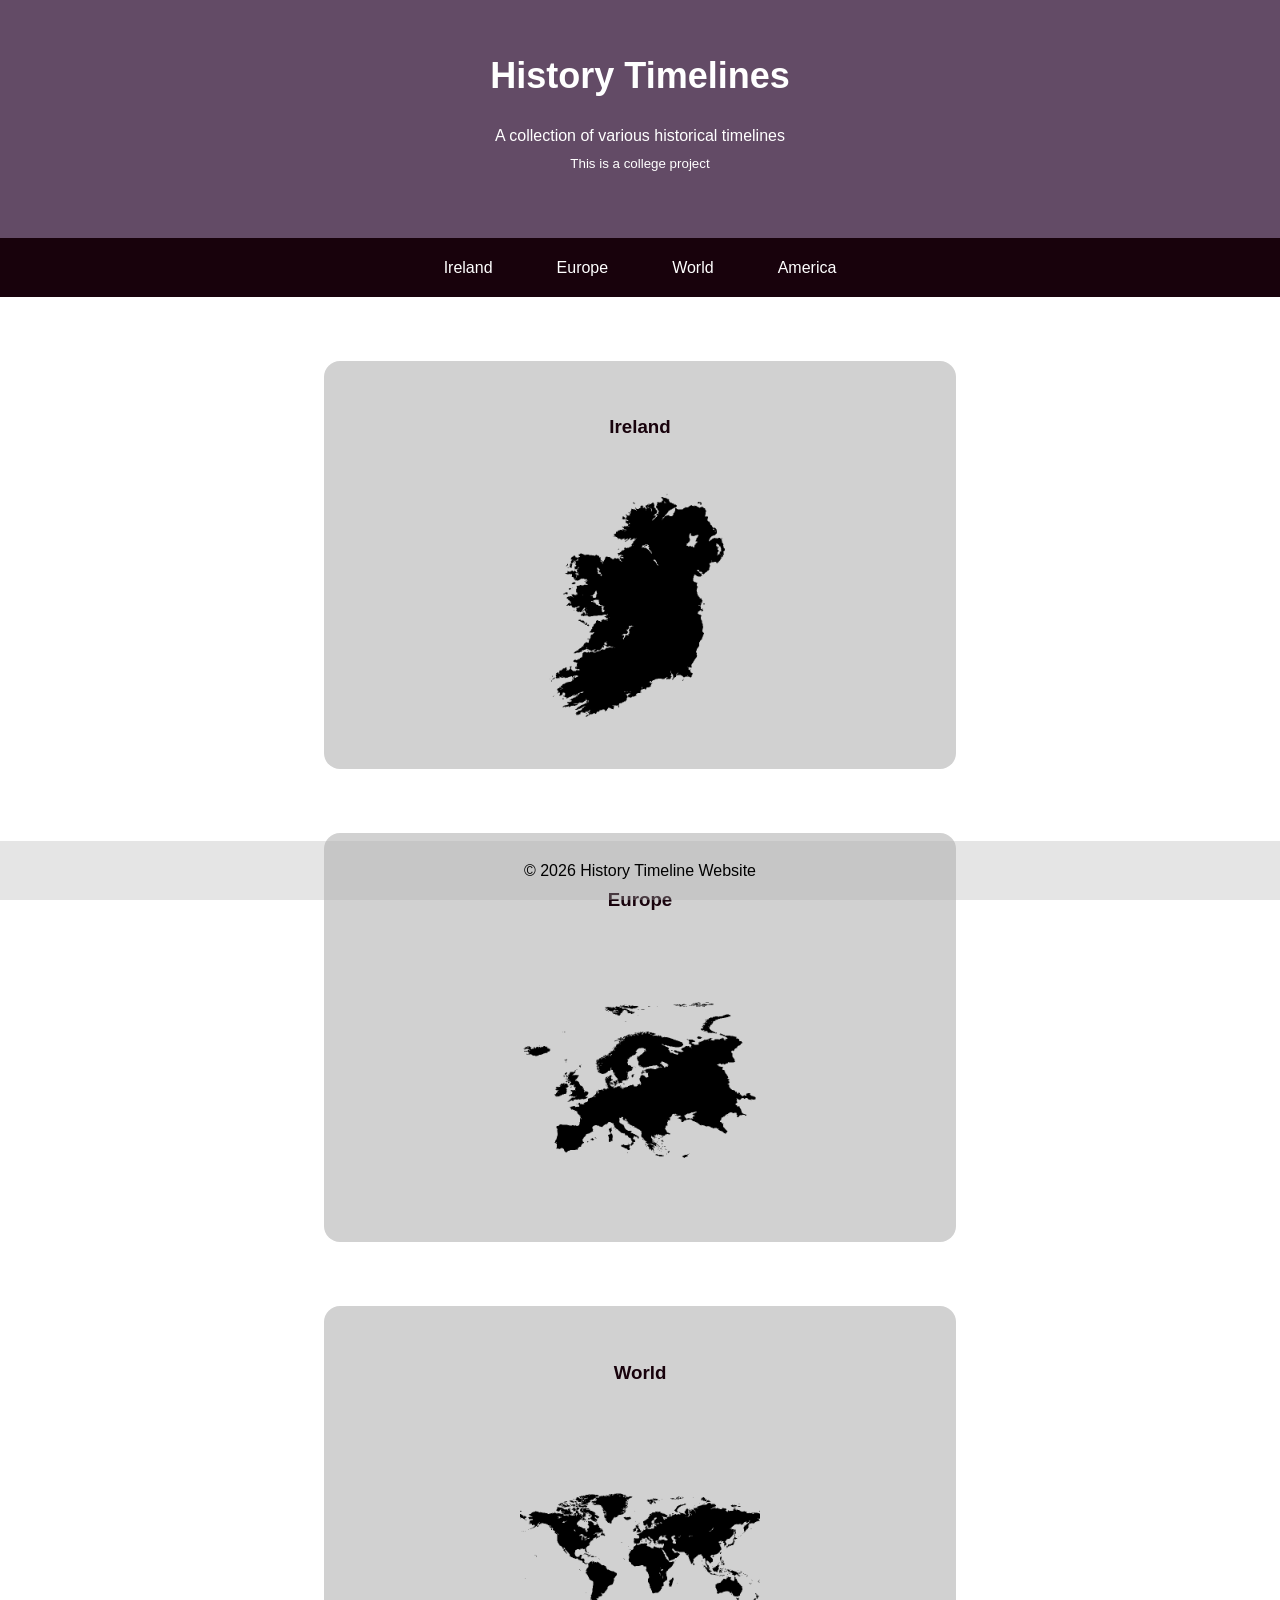
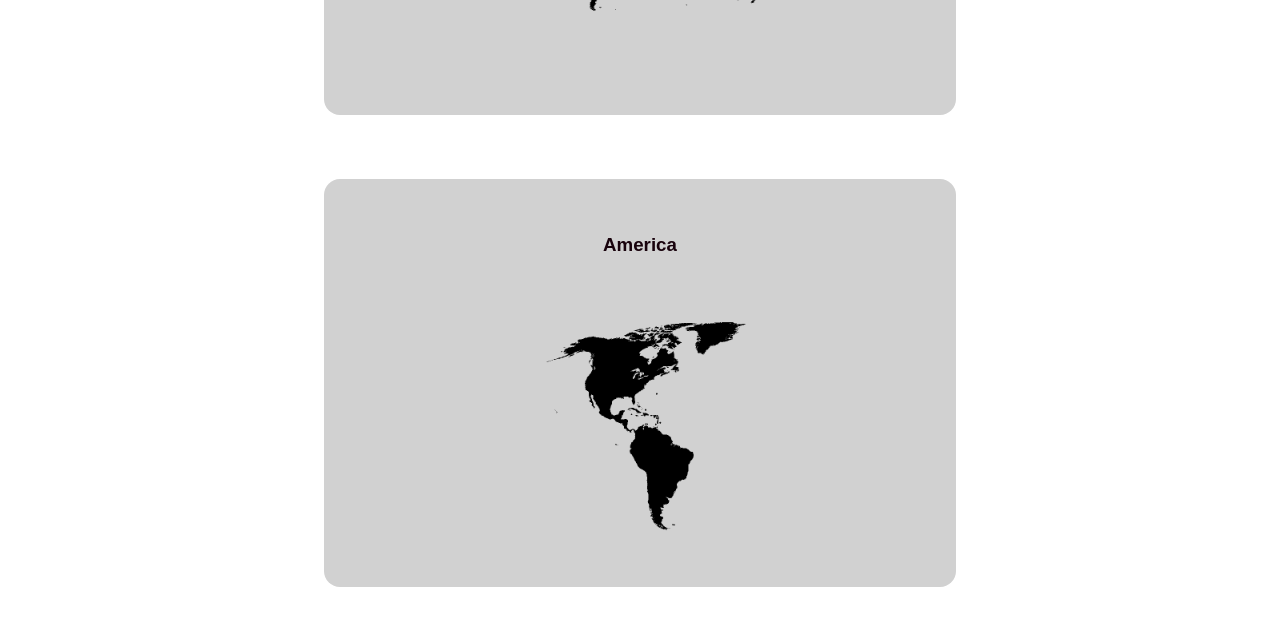
<file: index.html>
<!doctype html>
<html lang="en">

<head>
	<meta charset="UTF-8" />
	<meta name="viewport" content="width=device-width, initial-scale=1.0" />
	<meta name="description" content="Homepage for a website which contains multiple historical timelines" />
	<meta name="keywords" content="History, Leaving Cert, Timeline, Study" />
	<title>History Timelines</title>
	<link rel="stylesheet" href="styles/style.css" />
</head>

<body>
	<!-- Header Section-->
	<header>
		<h1><a href=index.html>History Timelines </a></h1>
		<p>A collection of various historical timelines <br /><small>This is a college project</small></p>

	</header>
	<nav>
		<a href="ireland.html">Ireland</a>
		<a href="europe.html">Europe</a>
		<a href="world.html">World</a>
		<a href="america.html">America</a>
	</nav>
	<main>
		<div class="pageGallery">
			<a href="ireland.html">
				<h3>Ireland</h3> <br />
				<img src="images/ireland.png">
			</a>
			<a href="europe.html">
				<h3>Europe</h3> <br />
				<img src="images/europe.png">
			</a>
			<a href="world.html">
				<h3>World</h3> <br />

				<img src="images/world.png">
			</a>
			<a href="america.html">
				<h3>America</h3> <br />
				<img src="images/america.png">
			</a>
		</div>

	</main>
	<footer>
		<p>&copy; 2026 History Timeline Website
		</p>
	</footer>
</body>

</html>
</file>
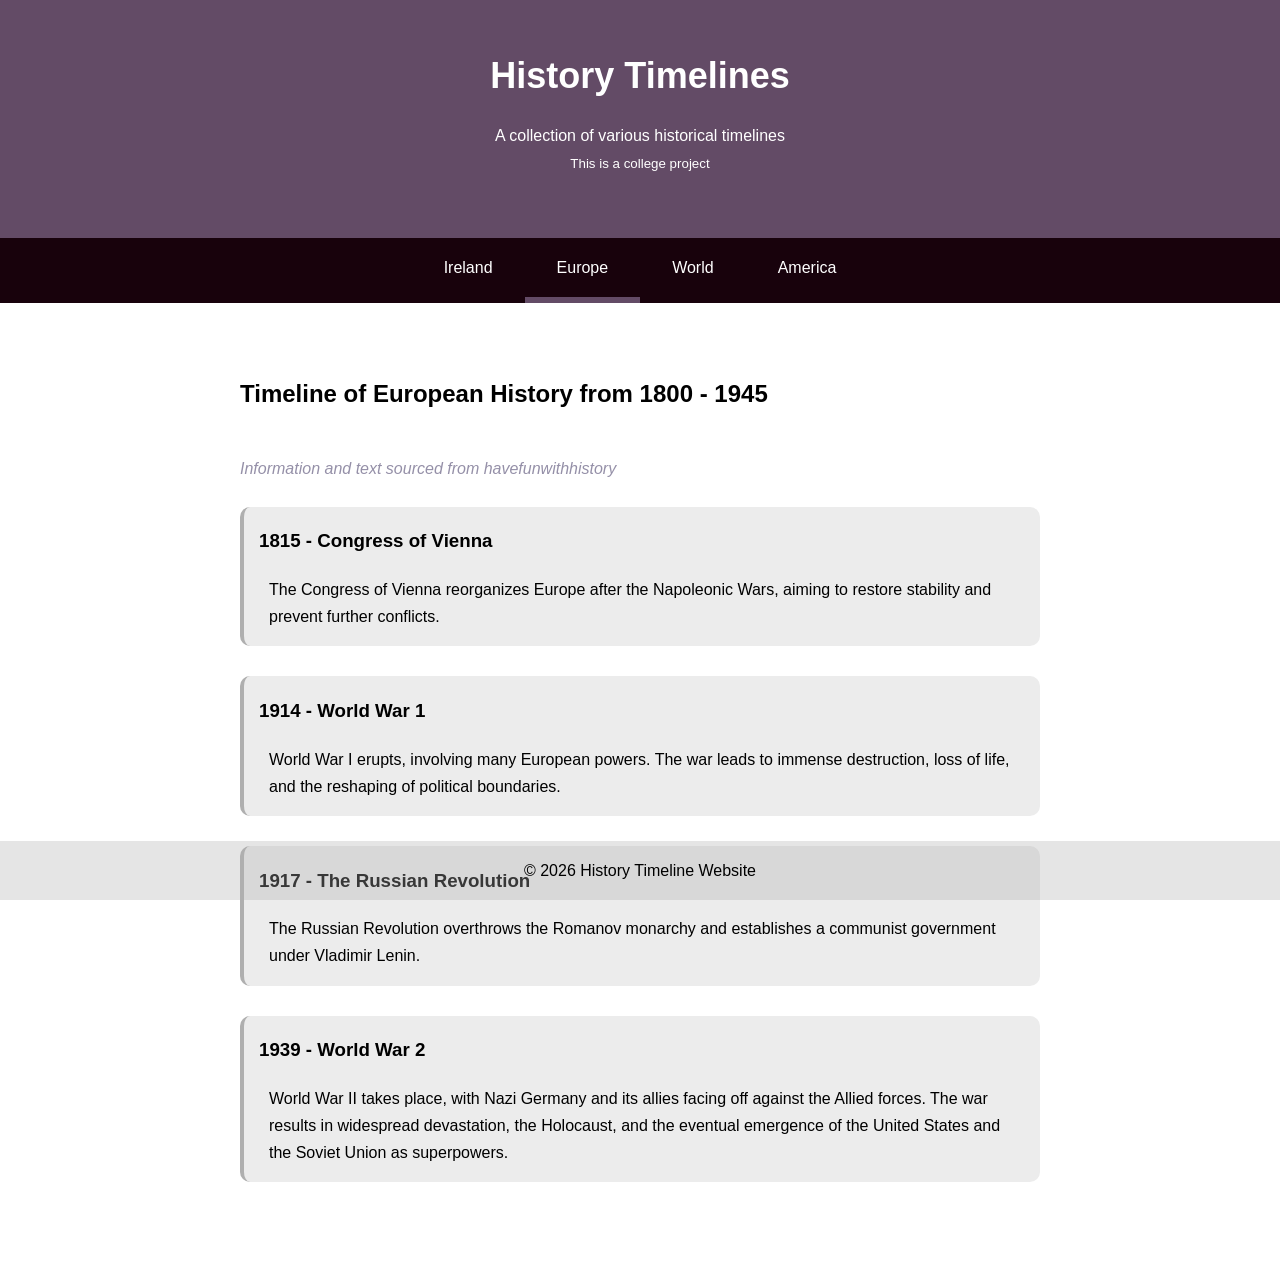
<file: europe.html>
<!doctype html>
<!--	Purposes: This is a boilerplate web page
	Written: 27/01/2026-->
<html lang="en">

<head>
	<meta charset="UTF-8" />
	<meta name="viewport" content="width=device-width, initial-scale=1.0" />
	<meta name="description" content="A simple historical timeline of Irish history" />
	<meta name="keywords" content="History, Leaving Cert, Timeline, Study, Europe, World War"/>
	<title>Europe Timeline</title>
	<link rel="stylesheet" href="styles/style.css" />
</head>

<body>
	<!-- Header Section-->
	<header>
		<h1><a href=index.html>History Timelines </a></h1>
		<p>A collection of various historical timelines <br /><small>This is a college project</small></p>

	</header>
	<nav>
		<a href="ireland.html">Ireland</a>
		<a id="currentpage" href="europe.html">Europe</a>
		<a href="world.html">World</a>
		<a href="america.html">America</a>
	</nav>
	<main>
		<section class="timeline">
			<h2>Timeline of European History from 1800 - 1945</h2>
			<a class="source" href="https://www.havefunwithhistory.com/european-history-timeline/">Information and text sourced from havefunwithhistory</a>
			<article>
				<h3>1815 - Congress of Vienna</h3>
				<p>The Congress of Vienna reorganizes Europe after the Napoleonic Wars, aiming to restore
					stability and prevent further conflicts.</p>


			</article>
			<article>
				<h3>1914 - World War 1</h3>
				<p>World War I erupts, involving many European powers. The war leads to immense destruction,
					loss of life, and the reshaping of political boundaries.</p>


			</article>

			<article>
				<h3>1917 - The Russian Revolution</h3>
				<p>The Russian Revolution overthrows the Romanov monarchy and establishes a communist government
					under Vladimir Lenin.</p>


			</article>
			<article>
				<h3>1939 - World War 2</h3>
				<p>World War II takes place, with Nazi Germany and its allies facing off against the Allied forces. The war results in widespread devastation, the Holocaust, and the eventual emergence of the United States and the Soviet Union as superpowers.</p>


			</article>
		</section>



	</main>
	<footer>
		<p>&copy; 2026 History Timeline Website
		</p>
	</footer>
</body>

</html>
</file>
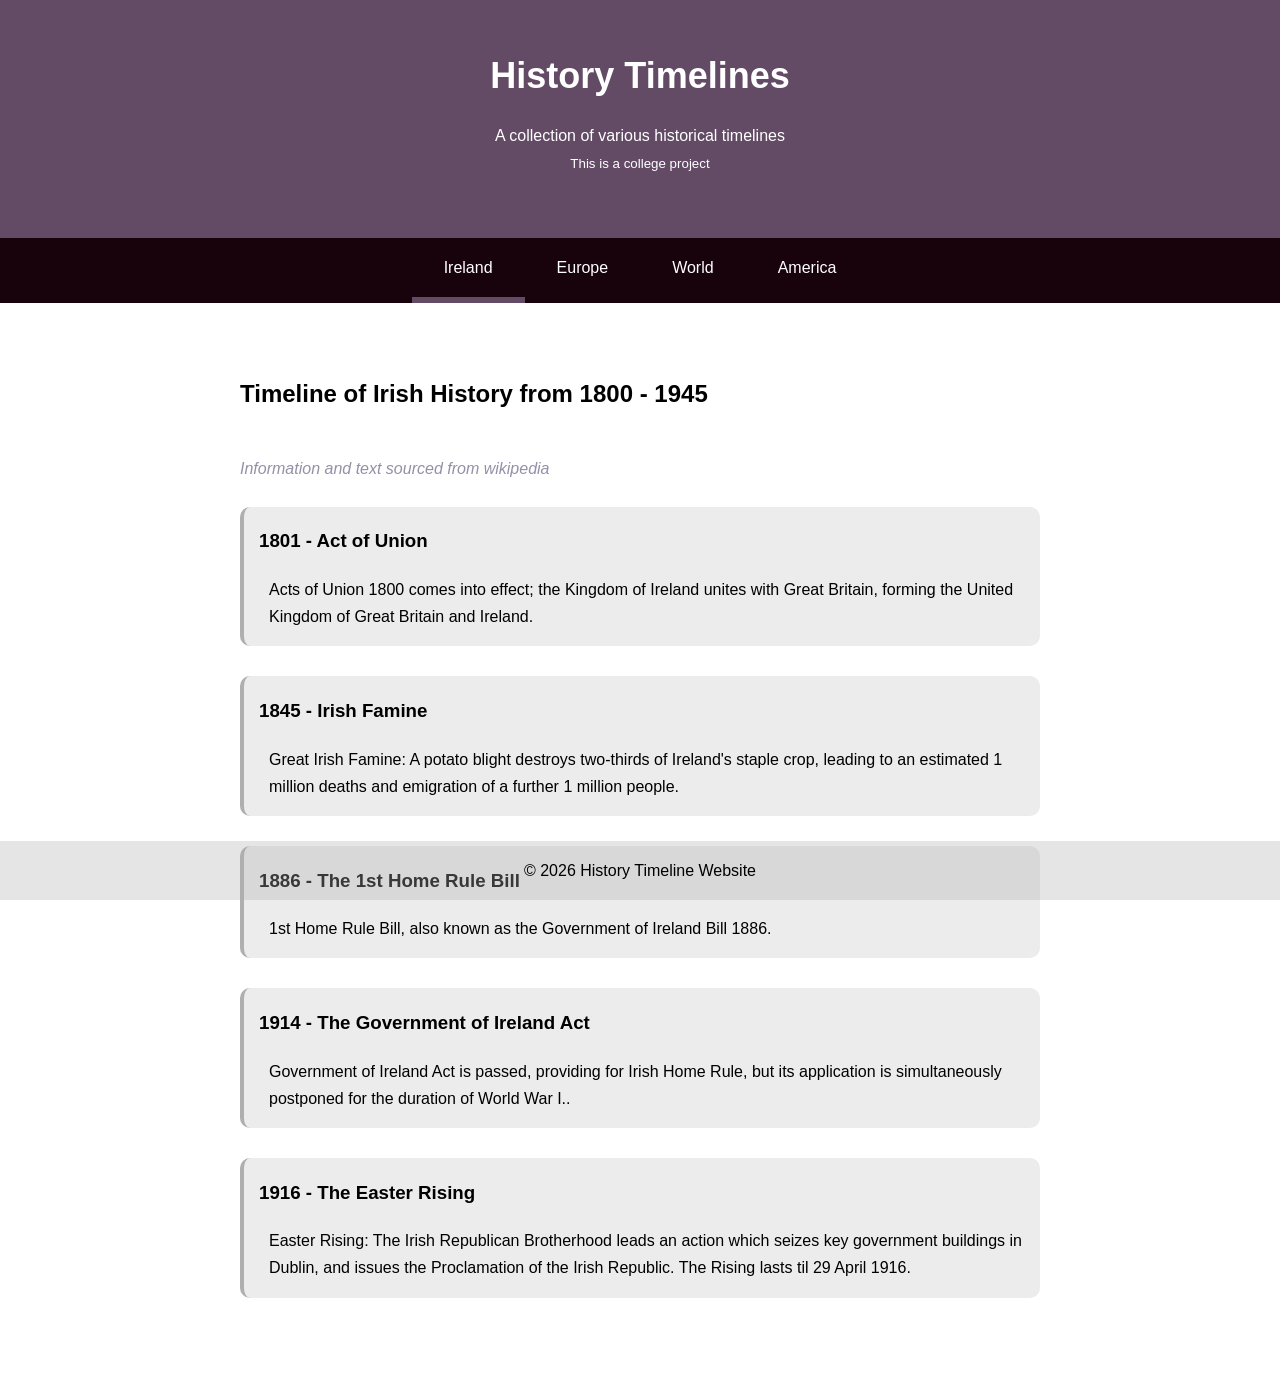
<file: ireland.html>
<!doctype html>
<!--	Purposes: This is a boilerplate web page
	Written: 27/01/2026-->
<html lang="en">

<head>
	<meta charset="UTF-8" />
	<meta name="viewport" content="width=device-width, initial-scale=1.0" />
	<meta name="description" content="A simple historical timeline of Irish history" />
	<meta name="keywords" content="History, Leaving Cert, Timeline, Study, Ireland, Famine" />
	<title>Ireland Timeline</title>
	<link rel="stylesheet" href="styles/style.css" />
</head>

<body>
	<!-- Header Section-->
	<header>
		<h1><a href=index.html>History Timelines </a></h1>
		<p>A collection of various historical timelines <br /><small>This is a college project</small></p>

	</header>
	<nav>
		<a id="currentpage" href="ireland.html">Ireland</a>
		<a href="europe.html">Europe</a>
		<a href="world.html">World</a>
		<a href="america.html">America</a>
	</nav>
	<main>
		<section class="timeline">
			<h2>Timeline of Irish History from 1800 - 1945</h2>
			<a class="source" href="https://en.wikipedia.org/wiki/Timeline_of_Irish_history">Information and text sourced from wikipedia</a>
			<article>
				<h3>1801 - Act of Union</h3>
				<p>Acts of Union 1800 comes into effect; the Kingdom of Ireland unites with Great Britain,
					forming
					the United Kingdom of Great Britain and Ireland.</p>


			</article>
			<article>
				<h3>1845 - Irish Famine</h3>
				<p>Great Irish Famine: A potato blight destroys two-thirds of Ireland's staple crop, leading to
					an estimated 1 million deaths and emigration of a further 1 million people.</p>


			</article>

			<article>
				<h3>1886 - The 1st Home Rule Bill</h3>
				<p>1st Home Rule Bill, also known as the Government of Ireland Bill 1886.</p>


			</article>

			<article>
				<h3>1914 - The Government of Ireland Act</h3>
				<p>Government of Ireland Act is passed, providing for Irish Home Rule, but its application is simultaneously postponed for the duration of World War I..</p>


			</article>
			<article>
				<h3>1916 - The Easter Rising</h3>
				<p>	Easter Rising: The Irish Republican Brotherhood leads an action which seizes key government buildings in Dublin, and issues the Proclamation of the Irish Republic. The Rising lasts til 29 April 1916.</p>


			</article>
		
		</section>



	</main>
	<footer>
		<p>&copy; 2026 History Timeline Website
		</p>
	</footer>
</body>

</html>
</file>
<file: styles/style.css>
:root {
	--coffee: #18020c;
	--grape: #634b66;
	--lavander: #9590a8;
	--ash: #bbcbcb;
}

body {
	font-family: "Segoe UI", Arial, sans-serif;
	margin: 0;
	line-height: 1.7;
}

header {
	background-color: var(--grape);
	color: white;
	text-align: center;
	padding: 45px;
}

h1 {
	font-weight: bold;
	margin: 0;
	font-size: 36px;
}

h1 a {
	text-decoration: none;
	color: inherit;
}

nav {
	background-color: var(--coffee);
	display: flex;
	justify-content: center;
	flex-wrap: wrap;
}

nav a {
	color: white;
	text-decoration: none;
	padding: 16px 32px;
	transition: all 0.3s ease;
}

nav a:hover {
	background: #846a88;
	transform: scale(1.1);
}

#currentpage {
	border-bottom: 6px solid var(--grape);
}

.pageGallery {
	display: flex;
	justify-content: space-evenly;
	flex-wrap: wrap;
	margin-top: 32px;
}

.pageGallery a {
	background: rgb(209, 209, 209);
	padding: 32px 16px;
	border-radius: 16px;
	color: var(--coffee);
	text-decoration: none;
	transition: all 0.3s ease;
	text-align: center;
	margin: 32px;
}

.pageGallery a:hover {
	transform: scale(1.1);
}

.pageGallery a img {
	width: 40%;
}

.timeline {
	display: flex;
	flex-direction: column;
	max-width: 800px;
	width: 80vw;
	margin: 4% auto 6%;
	gap: 20px

}

.source {
	font-style: italic;
	color: #9590a8;
	text-decoration: none;
}

.source:hover{
	text-decoration: underline;
}


section article {
	background-color: #ececec;
	border-radius: 10px;
	padding: 0px 15px;
	margin: 5px 0px;
	border-left: 4px solid #afafaf;
	transition: all 0.3s ease;
}

section article:hover {
    transform: scale(1.05);
}

section article p {
	margin-left: 10px;

}

footer {
	position: fixed;
	background-color: rgba(173, 173, 173, 0.322);
	width: 100%;
	bottom: 0;
	text-align: center;
	color: black;
}
</file>
